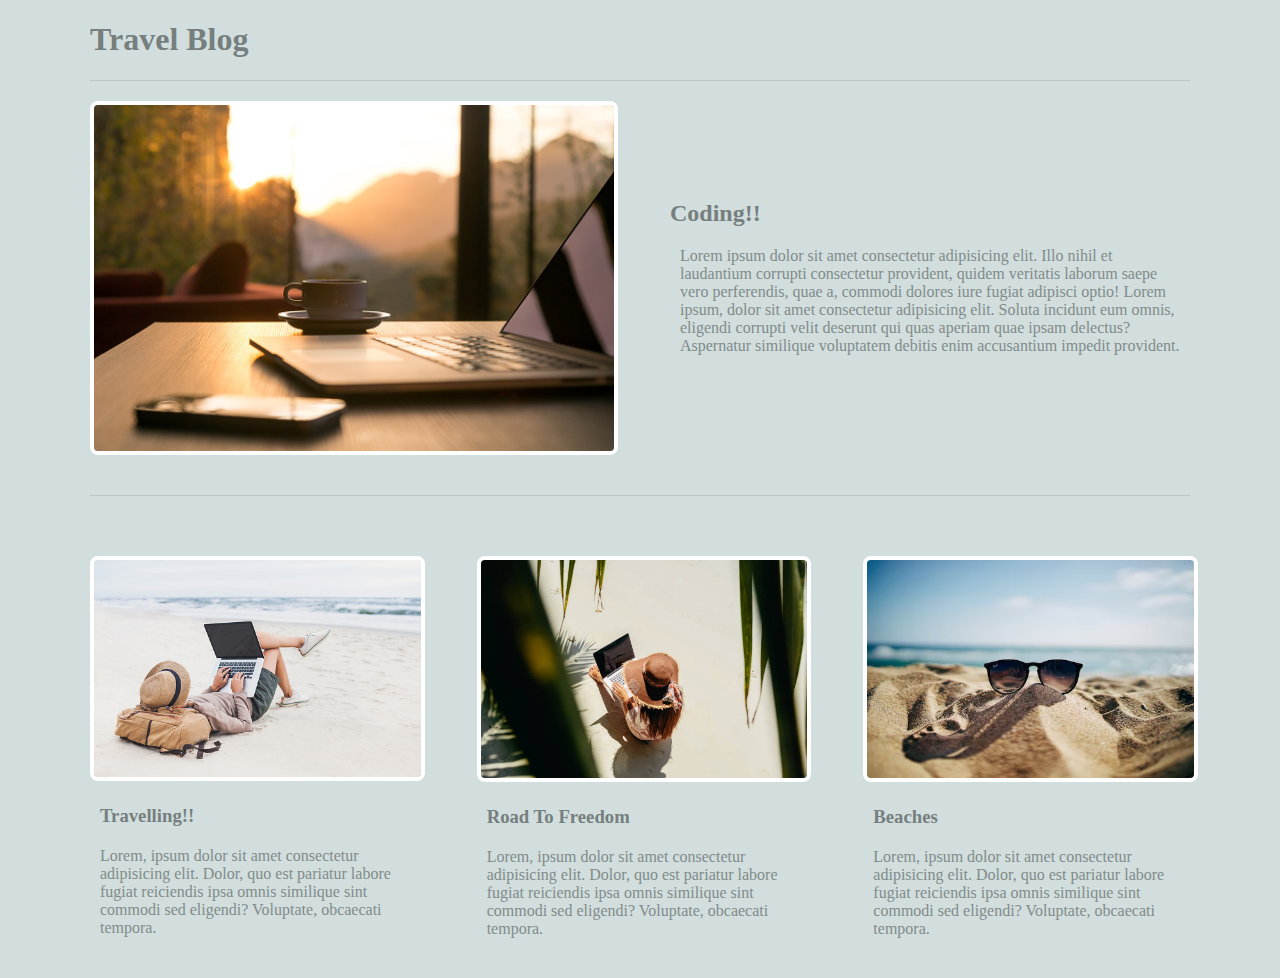
<file: Blog/index.html>
<!DOCTYPE html>
<html lang="en">
<head>
    <meta charset="UTF-8">
    <meta http-equiv="X-UA-Compatible" content="IE=edge">
    <meta name="viewport" content="width=device-width, initial-scale=1.0">
    <link rel="stylesheet" href="styles.css">
    <title>Blog Layout</title>
</head>
<body>
   <header>
    <h1>Travel Blog</h1>
   </header>

   <main class="grid-container">
    <article class="featured">
        <img src="img_blog/img1.jpeg" alt="">
        <div>
            <h2>Coding!!</h2>
            <p>Lorem ipsum dolor sit amet consectetur adipisicing elit. Illo nihil et laudantium corrupti consectetur provident, quidem veritatis laborum saepe vero perferendis, quae a, commodi dolores iure fugiat adipisci optio! Lorem ipsum, dolor sit amet consectetur adipisicing elit. Soluta incidunt eum omnis, eligendi corrupti velit deserunt qui quas aperiam quae ipsam delectus? Aspernatur similique voluptatem debitis enim accusantium impedit provident.</p>
        </div>
    </article>
    <article>
        <img src="img_blog/img2.jpeg" alt="">
        <div>
            <h3>Travelling!!</h3>
            <p>Lorem, ipsum dolor sit amet consectetur adipisicing elit. Dolor, quo est pariatur labore fugiat reiciendis ipsa omnis similique sint commodi sed eligendi? Voluptate, obcaecati tempora.</p>
        </div>
    </article>
    <article>
        <img src="img_blog/img3.jpeg" alt="">
        <div>
            <h3>Road To Freedom</h3>
            <p>Lorem, ipsum dolor sit amet consectetur adipisicing elit. Dolor, quo est pariatur labore fugiat reiciendis ipsa omnis similique sint commodi sed eligendi? Voluptate, obcaecati tempora.</p>
        </div>
    </article>
    <article>
        <img src="img_blog/img4.jpeg" alt="">
        <div>
            <h3>Beaches</h3>
            <p>Lorem, ipsum dolor sit amet consectetur adipisicing elit. Dolor, quo est pariatur labore fugiat reiciendis ipsa omnis similique sint commodi sed eligendi? Voluptate, obcaecati tempora.</p>
        </div>
    </article>
   </main>
    
</body>
</html>
</file>
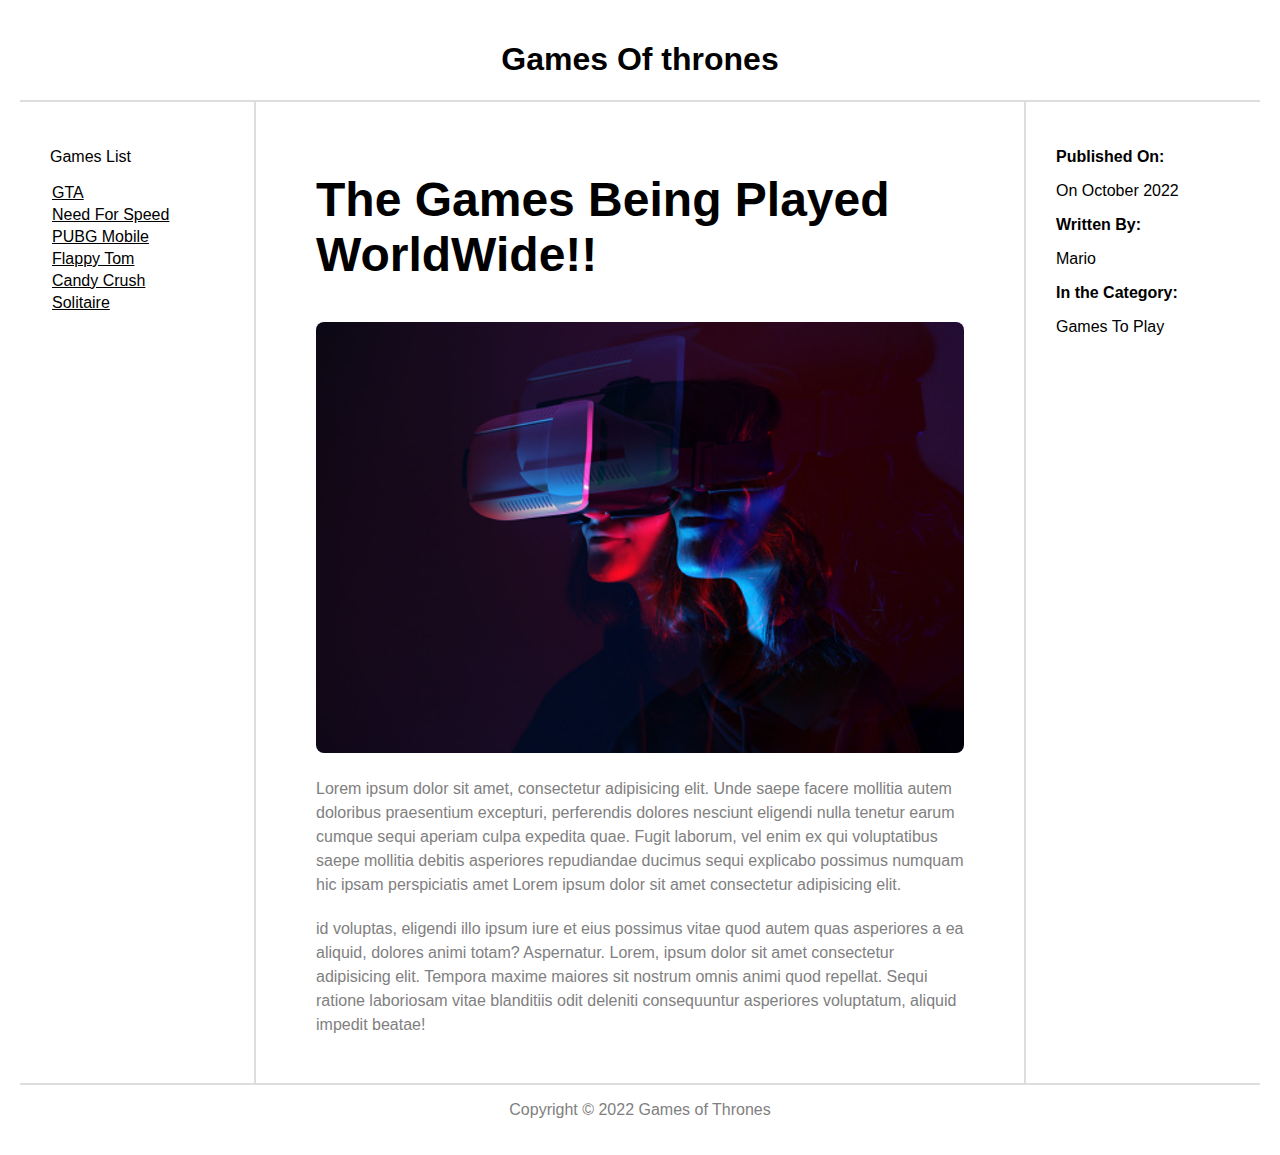
<file: Holy Grail/index.html>
<!DOCTYPE html>
<html lang="en">
<head>
    <meta charset="UTF-8">
    <meta http-equiv="X-UA-Compatible" content="IE=edge">
    <meta name="viewport" content="width=device-width, initial-scale=1.0">
    <link rel="stylesheet" href="styles.css">
    <title>Holy Grail Layout</title>
</head>
<body>
    <div class="grid_container">
        <header>
            <h1>Games Of thrones</h1>
        </header>
        <nav>
            <p>Games List</p>
            <li>GTA</li>
            <li>Need For Speed</li>
            <li>PUBG Mobile</li>
            <li>Flappy Tom</li>
            <li>Candy Crush</li>
            <li>Solitaire</li>
        </nav>
        <article>
            <h2>The Games Being Played WorldWide!!</h2>
            <img src="img_part2/img1.jpg" alt="">
            <p>Lorem ipsum dolor sit amet, consectetur adipisicing elit. Unde saepe facere mollitia autem doloribus praesentium excepturi, perferendis dolores nesciunt eligendi nulla tenetur earum cumque sequi aperiam culpa expedita quae. Fugit laborum, vel enim ex qui voluptatibus saepe mollitia debitis asperiores repudiandae ducimus sequi explicabo possimus numquam hic ipsam perspiciatis amet Lorem ipsum dolor sit amet consectetur adipisicing elit. 
                
            </p><p>id voluptas, eligendi illo ipsum iure et eius possimus vitae quod autem quas asperiores a ea aliquid, dolores animi totam? Aspernatur. Lorem, ipsum dolor sit amet consectetur adipisicing elit. Tempora maxime maiores sit nostrum omnis animi quod repellat. Sequi ratione laboriosam vitae blanditiis odit deleniti consequuntur asperiores voluptatum, aliquid impedit beatae!
            </p>
        </article>
        <aside>
            <ul>
                <li>
                    <p><strong>Published On:</strong></p>
                    <p>On October 2022</p>
                </li>
                <li>
                    <p><strong>Written By:</strong></p>
                    <p>Mario</p>
                </li>
                <li>
                    <p><strong>In the Category:</strong></p>
                    <p>Games To Play</p>
                </li>
            </ul>
        </aside>
        <footer>
            <p>Copyright &copy; 2022 Games of Thrones</p>
        </footer>
    </div>
</body>
</html>
</file>
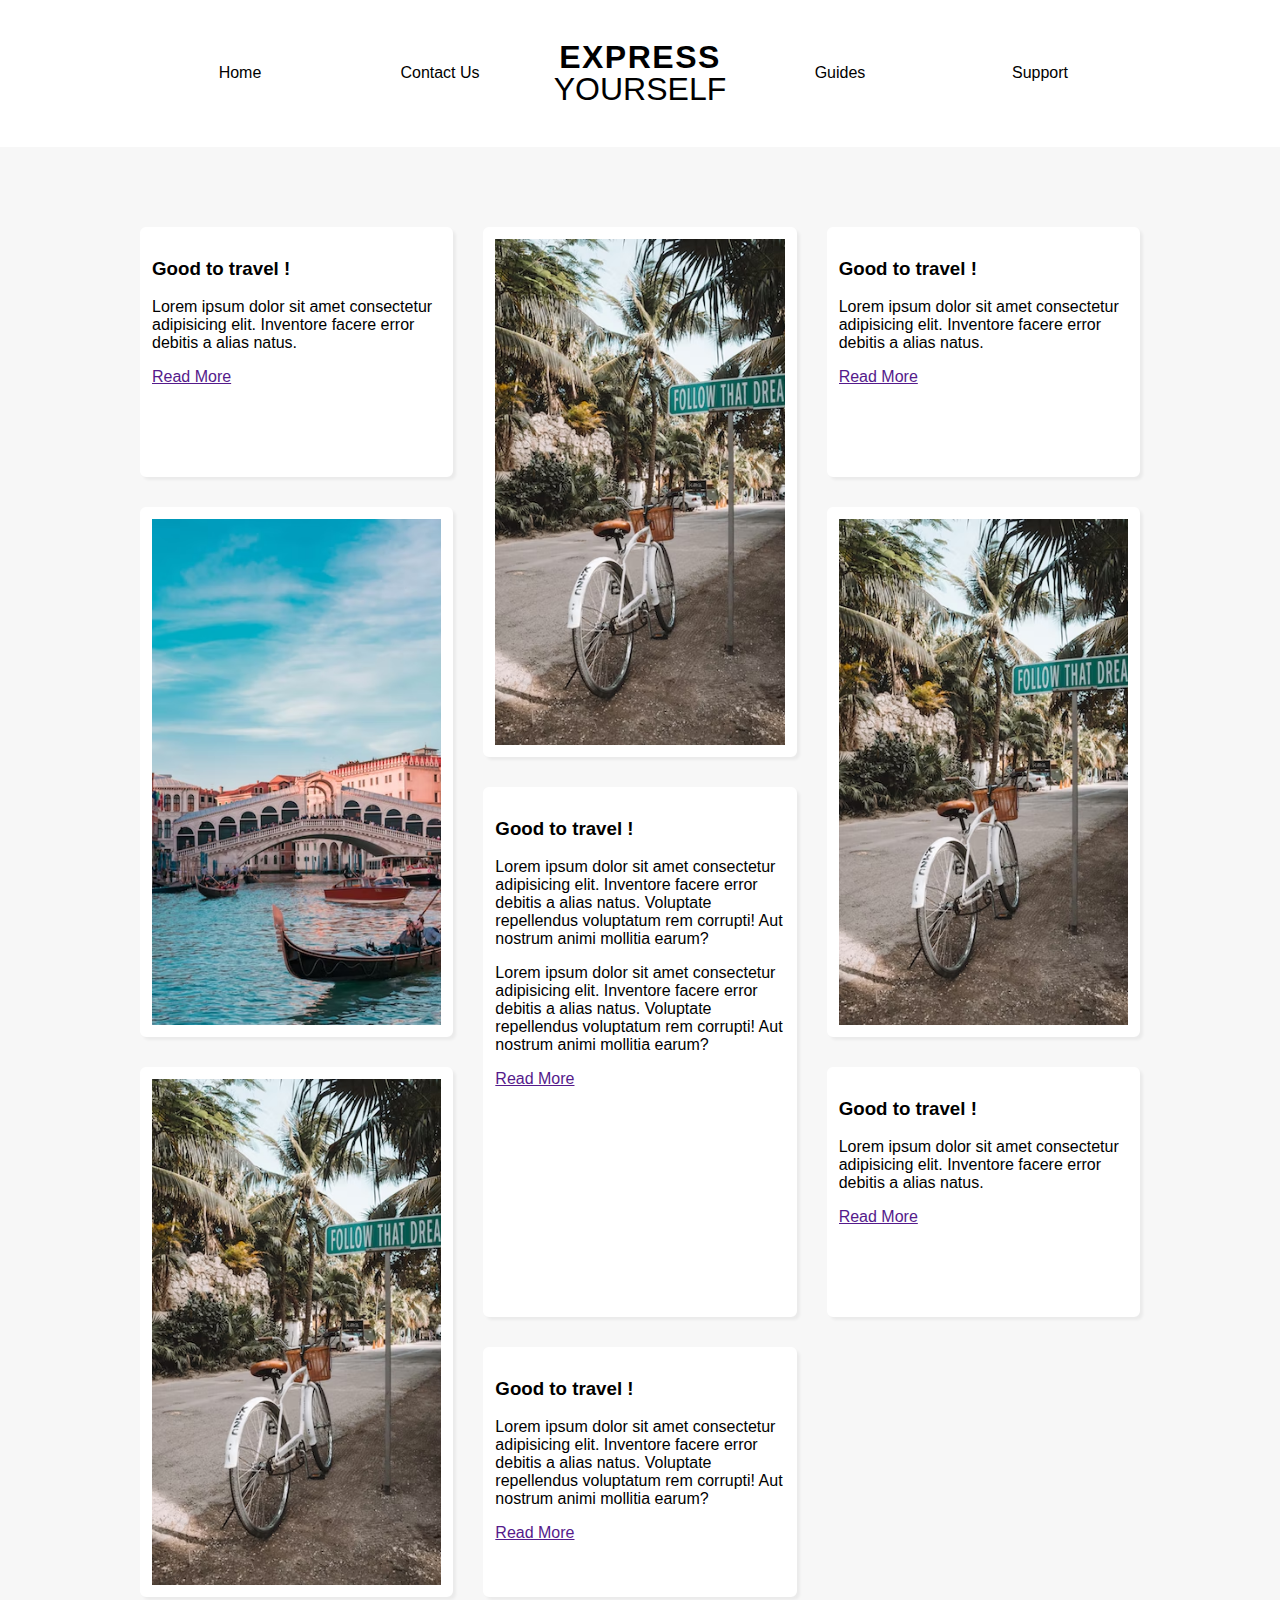
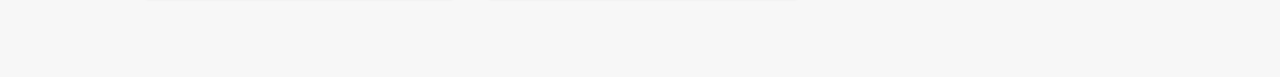
<file: Masonry Layout/index.html>
<!DOCTYPE html>
<html lang="en">

<head>
    <meta charset="UTF-8">
    <meta http-equiv="X-UA-Compatible" content="IE=edge">
    <meta name="viewport" content="width=device-width, initial-scale=1.0">
    <link rel="stylesheet" href="styles.css">
    <title>Masonry Layout</title>
</head>

<body>

    <header>
        <nav>
            <a href="/">Home</a>
            <a href="/">Contact Us</a>
            <h1>
                <div>Express</div>
                <div>Yourself</div>
            </h1>
            <a href="/">Guides</a>
            <a href="/">Support</a>
        </nav>
    </header>
<main>
    <div class="short">
        <h3>Good to travel !</h3>
        <p>Lorem ipsum dolor sit amet consectetur adipisicing elit. Inventore facere error debitis a alias natus.</p>
        <a href="">Read More</a>
    </div>
    <div class="long">
        <img src="img_masonry/img3.jpeg" alt="">
    </div>
    <div class="short">
        <h3>Good to travel !</h3>
        <p>Lorem ipsum dolor sit amet consectetur adipisicing elit. Inventore facere error debitis a alias natus. </p>
        <a href="">Read More</a>
    </div>
    <div  class="long">
        <img src="img_masonry/img4.jpeg" alt="">
    </div>
    <div  class="long">
        <img src="img_masonry/img3.jpeg" alt="">
    </div>
    <div  class="long">
        <h3>Good to travel !</h3>
        <p>Lorem ipsum dolor sit amet consectetur adipisicing elit. Inventore facere error debitis a alias natus. Voluptate repellendus voluptatum rem corrupti! Aut nostrum animi mollitia earum?</p>
        <p>Lorem ipsum dolor sit amet consectetur adipisicing elit. Inventore facere error debitis a alias natus. Voluptate repellendus voluptatum rem corrupti! Aut nostrum animi mollitia earum?</p>
        
        <a href="">Read More</a>
    </div>
    <div  class="long">
        <img src="img_masonry/img3.jpeg" alt="">
    </div>
    <div class="short">
        <h3>Good to travel !</h3>
        <p>Lorem ipsum dolor sit amet consectetur adipisicing elit. Inventore facere error debitis a alias natus.</p>
        <a href="">Read More</a>
    </div>
    <div class="short">
        <h3>Good to travel !</h3>
        <p>Lorem ipsum dolor sit amet consectetur adipisicing elit. Inventore facere error debitis a alias natus. Voluptate repellendus voluptatum rem corrupti! Aut nostrum animi mollitia earum?</p>
        <a href="">Read More</a>
    </div>
</main>
</body>

</html>
</file>
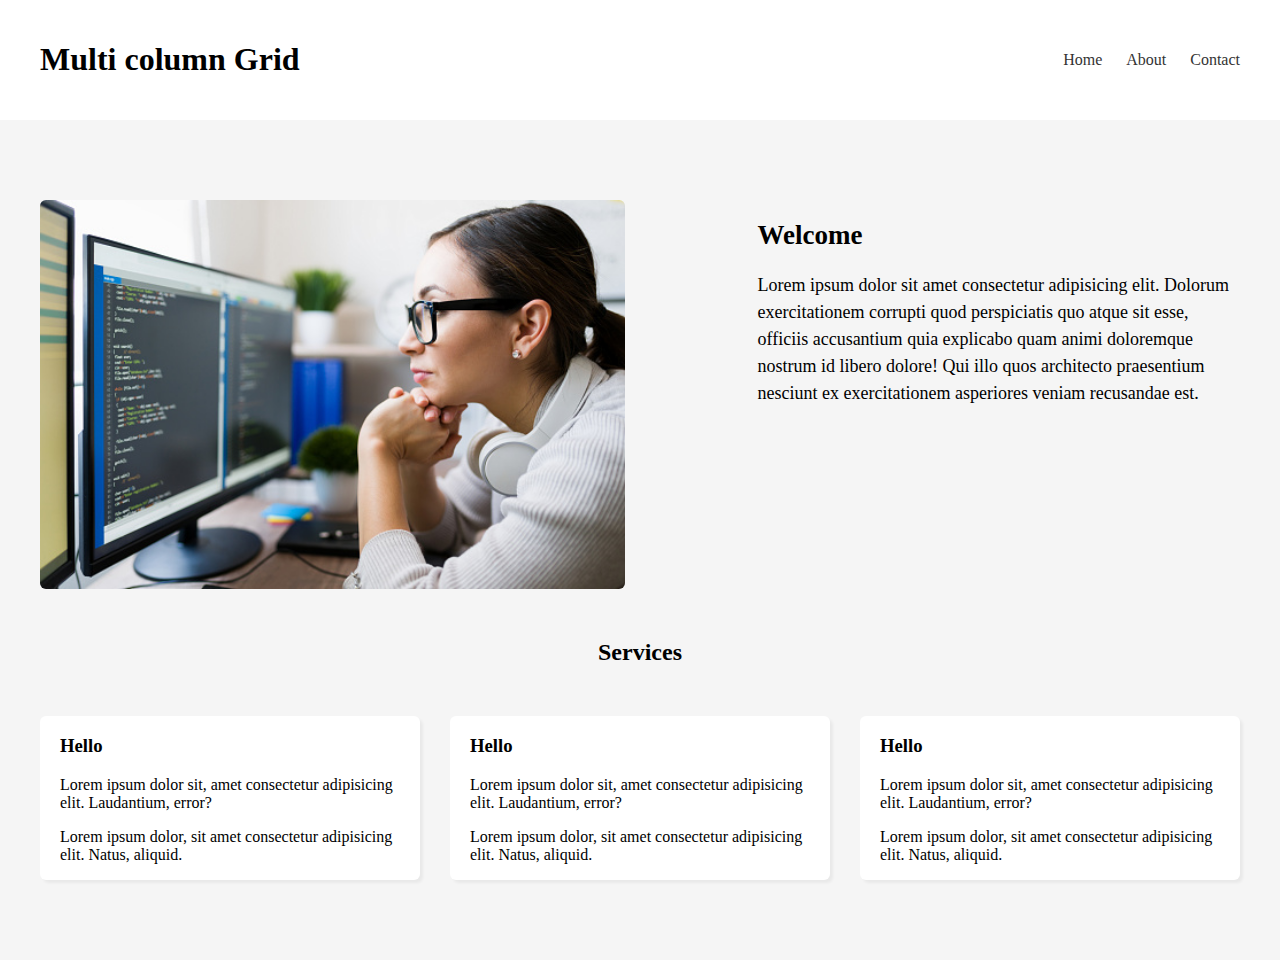
<file: Multi column Grid/index.html>
<!DOCTYPE html>
<html lang="en">
<head>
    <meta charset="UTF-8">
    <meta http-equiv="X-UA-Compatible" content="IE=edge">
    <meta name="viewport" content="width=device-width, initial-scale=1.0">
    <link rel="stylesheet" href="styles.css">
    <title>Multi Column Grid</title>
</head>
<body>
<header class="grid">
    <h1>Multi column Grid</h1>
    <nav>
        <a href="/">Home</a>
        <a href="/">About</a>
        <a href="/">Contact</a>
    </nav>
</header>
<main class="grid">

    <img src="img/img.png" alt="">
    <div class="welcome">
        <h2>Welcome</h2>
        <p>Lorem ipsum dolor sit amet consectetur adipisicing elit. Dolorum exercitationem corrupti quod perspiciatis quo atque sit esse, officiis accusantium quia explicabo quam animi doloremque nostrum id libero dolore! Qui illo quos architecto praesentium nesciunt ex exercitationem asperiores veniam recusandae est.</p>

    </div>
    <h2>Services</h2>
    <div class="cards">
        <h3>Hello</h3>
        <p>Lorem ipsum dolor sit, amet consectetur adipisicing elit. Laudantium, error?</p>
        <p>Lorem ipsum dolor, sit amet consectetur adipisicing elit. Natus, aliquid.</p>
    </div>
    <div class="cards">
        <h3>Hello</h3>
        <p>Lorem ipsum dolor sit, amet consectetur adipisicing elit. Laudantium, error?</p>
        <p>Lorem ipsum dolor, sit amet consectetur adipisicing elit. Natus, aliquid.</p>
    </div>
    <div class="cards">
        <h3>Hello</h3>
        <p>Lorem ipsum dolor sit, amet consectetur adipisicing elit. Laudantium, error?</p>
        <p>Lorem ipsum dolor, sit amet consectetur adipisicing elit. Natus, aliquid.</p>
    </div>

</main>
</body>
</html>
</file>
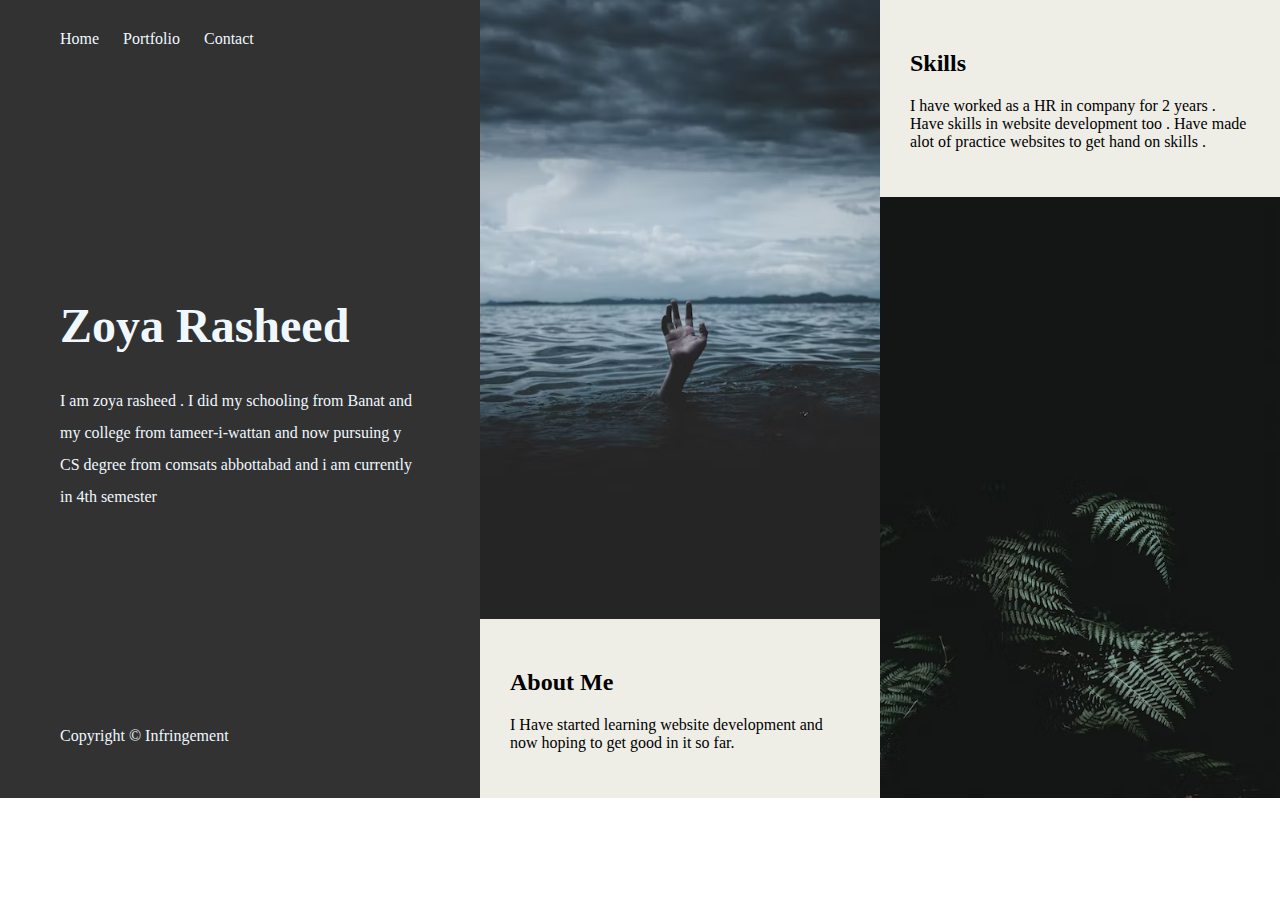
<file: Portfolio full Screen/index.html>
<!DOCTYPE html>
<html lang="en">
<head>
    <meta charset="UTF-8">
    <meta http-equiv="X-UA-Compatible" content="IE=edge">
    <meta name="viewport" content="width=device-width, initial-scale=1.0">
    <link rel="stylesheet" href="styles.css">
    <title>Portfolio Full Screen Website</title>
</head>
<body>
    <main>
        <div class="panel welcome">
            <nav>
                <a href="/">Home</a>
                <a href="/">Portfolio</a>
                <a href="/">Contact</a>
            </nav>
            <div>
                <h1>Zoya Rasheed</h1>
                <p>I am zoya rasheed . I did my schooling from Banat and my college from tameer-i-wattan and now pursuing y CS degree from comsats abbottabad and i am currently in 4th semester </p>
            </div>
            <footer>
                <p>Copyright &copy; Infringement</p>
            </footer>
        </div>
        <div class="panel about">
            <img src="img_portfolio/img1.jpeg" alt="">
            <div class="text">
                <h2>About Me</h2>
                <p>I Have started learning website development and now hoping to get good in it so far.</p>
            </div>
        </div>
        <div class="panel photos">
            <div class="text">
                <h2>Skills</h2>
                <p>I have worked as a HR in company for 2 years . Have skills in website development too . Have made alot of practice websites to get hand on skills .</p>
            </div>
            <img src="img_portfolio/img2.jpeg" alt="">
        </div>

    </main>
</body>
</html>
</file>
<file: Blog/styles.css>
body {

    margin: 20px;
    background: #d1dedd;
}

ul,
li {

    list-style-type: none;
    padding: 0;
}

h1,
h2,
h3 {
    color: #767f7e;

}

p {
    color: #828b8a;
}

header {

    max-width: 1100px;
    margin: 20px auto;
    border-bottom: 1px solid #bbc7c7;
}

.grid-container {

    display: grid;
    grid-template-columns: repeat(3, 1fr);
    gap: 60px;
    max-width: 1100px;
    margin: 20px auto;
}

article.featured {

    grid-column: span 3;
    display: grid;
    grid-template-columns: repeat(2, 1fr);
    gap: 60px;
    align-items: center;
    border-bottom: 1px solid #bbc7c7;
    padding-bottom: 40px;

}

article img,
article.featured img {
    width: 100%;
    border: 4px solid white;
    border-radius: 8px;
}

article p,
article h3 {

    margin: 20px 10px;
}

/* responsiveness */

@media screen and (max-width : 980px) {
    article {
        grid-column: span 3;
        display: grid;
        grid-template-columns: repeat(2, 1fr);
        gap: 60px;
        align-items: center;
    }
}

@media screen and (max-width : 680px) {

    article,
    article.featured {
        display: block;
        margin: 0 20px;
    }
}
</file>
<file: Holy Grail/styles.css>
body {

    margin: 20px;
    font-family: 'Gill Sans', 'Gill Sans MT', Calibri, 'Trebuchet MS', sans-serif;
}

ul,
li {

    list-style-type: none;
    padding: 0;
}

.grid_container {

    display: grid;
    grid-template-columns: 1fr 3fr 1fr;
    column-gap: 30px;
}

header {
    grid-column: span 3;
    text-align: center;
    border-bottom: 2px solid #ddd;
}

nav {
    padding: 30px;
    border-right: 2px solid #ddd;
}

nav li {

    text-decoration: underline;
    padding: 2px;
}

article {

    padding: 30px;

}

article h2 {

    max-width: 1000px;
    font-size: 3em;

}

article img {

    width: 100%;
    border-radius: 8px;
}

article p {
    margin-top: 20px;
    line-height: 1.5em;
    color: gray;

}

aside {
    padding: 30px;
    border-left: 2px solid #ddd;
}

footer {
    
    grid-column: span 3;
    text-align: center;
    color: gray;
    border-top: 2px solid #ddd;

}
</file>
<file: Masonry Layout/styles.css>
body {

    margin: 0;
    font-family: 'Gill Sans', 'Gill Sans MT', Calibri, 'Trebuchet MS', sans-serif;
    background: #f7f7f7;
}

header {
    background: #fff;
    padding: 20px;
  

}

nav {
    max-width: 1000px;
    margin: 0 auto;
    display: grid;
    grid-template-columns: repeat(5, 1fr);
    text-align: center;
    align-items: center;
}

nav a {
    text-decoration: none;
    color: black;
}

nav h1 {
    text-transform: uppercase;
    line-height: 1em;
}
nav h1 div:first-child{

    font-weight: 800;
    letter-spacing: 1.5px;
}
nav h1 div:last-child{

    font-weight: 400;
    
}
main{

    max-width: 1000px;
    margin: 60px auto;
    padding: 20px;
    display: grid;
    grid-template-columns: repeat(3,1fr);
    grid-auto-rows: 250px;
    gap : 30px;

}
main div {

    overflow: hidden;
    background: #fff;
    border: 12px solid #fff;
    border-radius: 6px;
    box-shadow: 3px 3px 3px rgba(0, 0,0,0.05);

}
main img{
    height: 100%;
    min-width: 100%;
}
.long{
    grid-row: span 2;
}

@media  screen and (max-width : 960px) {
    main{
        grid-template-columns: repeat(2,1fr);

    }
}
@media  screen and (max-width : 620px) {
    main{
        grid-template-columns: 1fr;
        max-width: 400px;
        margin: 20px auto;
    }
    nav{
grid-template-columns: repeat(4,1fr);
    }

    nav h1{

        grid-column: 1 /span 4;
        grid-row: 1;
    }
}
</file>
<file: Multi column Grid/styles.css>
body{

    margin: 0;
    background: #f5f5f5;
}
.grid{

    display: grid;
    grid-template-columns: repeat(12,1fr);
    gap: 30px;
}
header{

    padding: 20px 40px ;
    background: #fff;
    align-items: center;
}
header h1{

    grid-column: span 6;
}
header nav{

    grid-column: span 6;
    justify-self: end;
    
}
header nav a {

    margin-left: 20px;
    text-decoration: none;
    color: #333;
}
main{

    max-width: 1200px;
    margin: 60px auto;
    padding: 20px;
}
main img {

    grid-column:  span 6;
    width: 100%;
    border-radius: 6px;
}
main .welcome{

    grid-column: 8 / span 5;
    line-height: 1.5em;
    font-size: large;
}
main > h2{
    grid-column: span 12;
    font-size: 1.5em ;
    text-align: center;
}

main .cards {

    grid-column:  span 4;
    background: #fff;
    border-radius: 6px;
    padding: 0 20px;
    box-shadow: 3px 3px 3px rgba(0,0,0,0.05);
}

@media screen and (max-width : 960px )
{

    header h1{

        grid-column:  span 12;
        text-align: center;
    }
    header nav {

        grid-column:  span 12;
        justify-self: center;
        font-size: larger;
    }
    main img{

        grid-column:  2 / span 10;

    }
    main .welcome{

        grid-column:  3 / span 8;
        text-align: center;
    }

    main .cards{

        grid-column:  3 / span 8;
    }
}
</file>
<file: Portfolio full Screen/styles.css>
body{
  margin: 0;
  /* font-family: 'Gill Sans', 'Gill Sans MT', Calibri, 'Trebuchet MS', sans-serif; */
}
main{
    display: grid;
    grid-template-columns: 1.2fr 1fr 1fr;
    min-height: 100%;
}
.panel{
    display: grid;
    grid-template-columns: 1fr;
}
.panel img{
    width: 100%;
}
.panel .text{

    color: black;
    padding: 30px 30px;
    background: #eeeee7;
}
/*Welcome panel*/
.panel.welcome{
    background: #323232;
    padding: 30px 60px;
    /* grid-auto-rows: 1fr; */
}
.panel.welcome div{

    margin-top: 130px;
}
.panel.welcome nav a {
    color: aliceblue;
    text-decoration: none;
    padding-right: 20px;

}
.panel.welcome p{
    color:aliceblue;
    max-width: 540px;
    line-height: 2em;
}
.panel.welcome h1{
    color: aliceblue;
 font-size: 3em;

}

.panel.welcome footer{
    align-self: end;
}
/* About Panel*/
.panel.about{

    grid-template-rows: 3fr 0.5fr;
    overflow: hidden;
   
}
.panel.about img{
    
    min-height: 100%;
    min-width: 100%;

}

/* Photos Panel*/
.panel.photos{

    grid-template-rows: 0.5fr 3fr;
    overflow: hidden;
   
}
.panel.photos img{
    
    min-height: 100%;
    min-width: 100%;

}
/* Responsiveness */

@media screen  and (max-width : 900px){
    main{
        grid-template-columns: 1fr 1fr;
}
  .panel.photos{

    grid-template-columns: 1fr 1fr;
    grid-template-rows: 1fr;
    grid-column: span 2;
   } 
}
@media screen and (max-width : 700px){

    main{
        /* grid-template-columns: 100%; */
        grid-template-columns: 1fr;
        grid-column: span 1;
       grid-template-rows: 500px 400px 400px;
    
    }
    .panel.about{
        grid-row: 2;
grid-template-rows: 1fr;
        grid-template-columns: 1fr 1fr;
    }
}
@media screen and (max-width : 400px){

    main{
        /* grid-template-columns: 100%; */
        grid-template-columns: 1fr;
        grid-column: span 1;
       grid-template-rows: 700px 400px 400px;
    
    }
    .panel.about , .panel.welcome , .panel.photos{
       grid-template-columns: 1fr;
       grid-column: span 1 ;
       grid-template-rows:  1fr 1fr ;
    }
    .panel img{

        height: 100%;
        min-width: 100%;
    }
}
</file>
